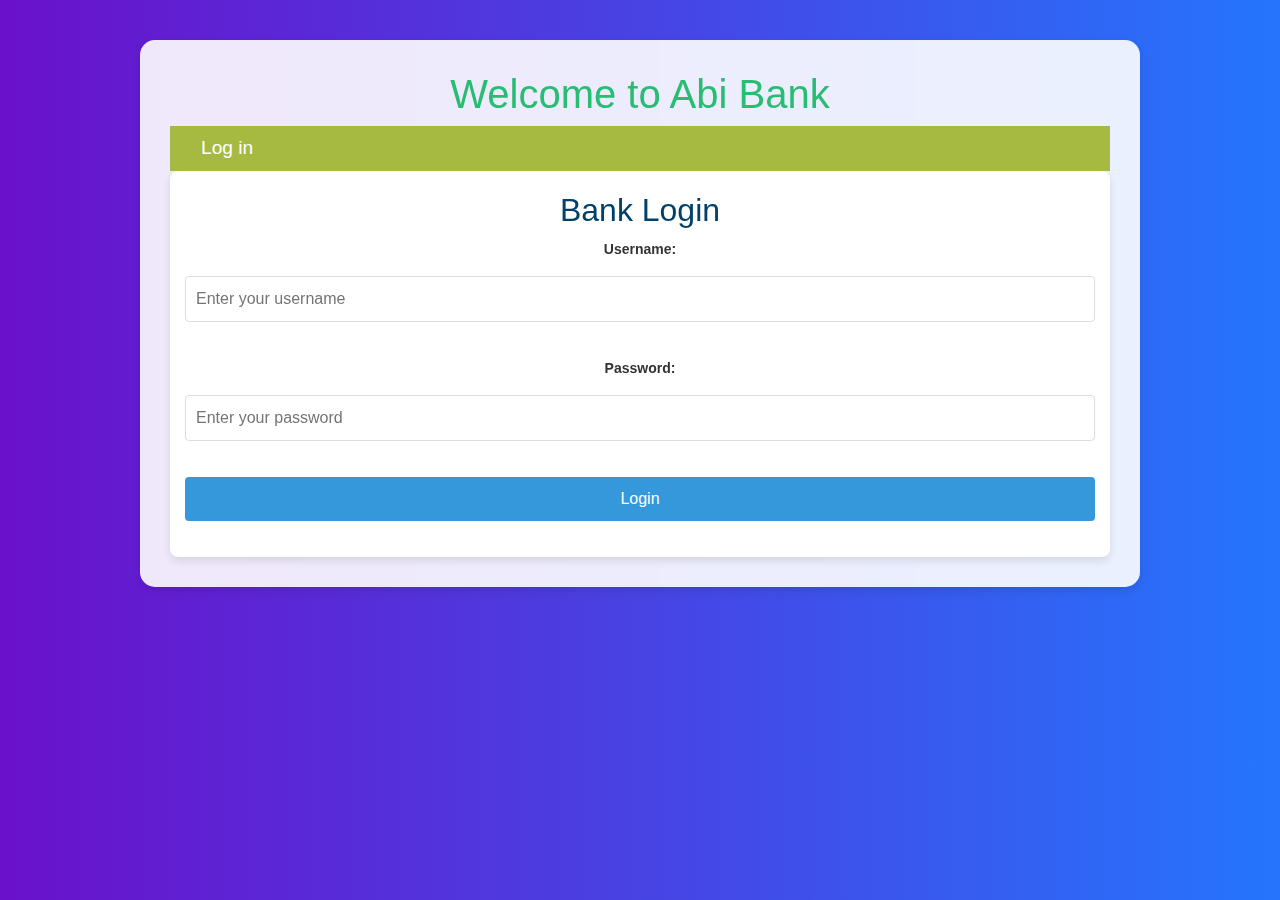
<file: index.html>
<!DOCTYPE html>
<html lang="en">
<head>
    <meta charset="UTF-8">
    <meta name="viewport" content="width=device-width, initial-scale=1.0">
    <title>Bank Login</title>
    <link rel="stylesheet" href="style/styles_bank.css">
    <link rel="stylesheet" href="https://stackpath.bootstrapcdn.com/bootstrap/4.5.2/css/bootstrap.min.css">
</head>
<body>

    <!-- Home Page -->
<div id="login-page" class="home-page">
    <h1>Welcome to Abi Bank</h1>
  <!-- Navigation Bar -->
  <header>
    <nav class="navbar">
        <ul>
                    <li><a href="index.html">Log in</a></li>
      </ul>
    </nav>
</header>

    <div class="container">
        <h2>Bank Login</h2>
        <form action="home.html" method="GET">
            <div class="form-group">
                <label for="username">Username:</label>
                <input type="text" id="username" name="username" placeholder="Enter your username" required>
            </div>

            <div class="form-group">
                <label for="password">Password:</label>
                <input type="password" id="password" name="password" placeholder="Enter your password" required>
            </div>

            <div class="form-group">
                <button type="submit">Login</button>
            </div>

        </form>
    </div>

    <script src="js/bank_js.js"></script>

</body>
</html>
</file>
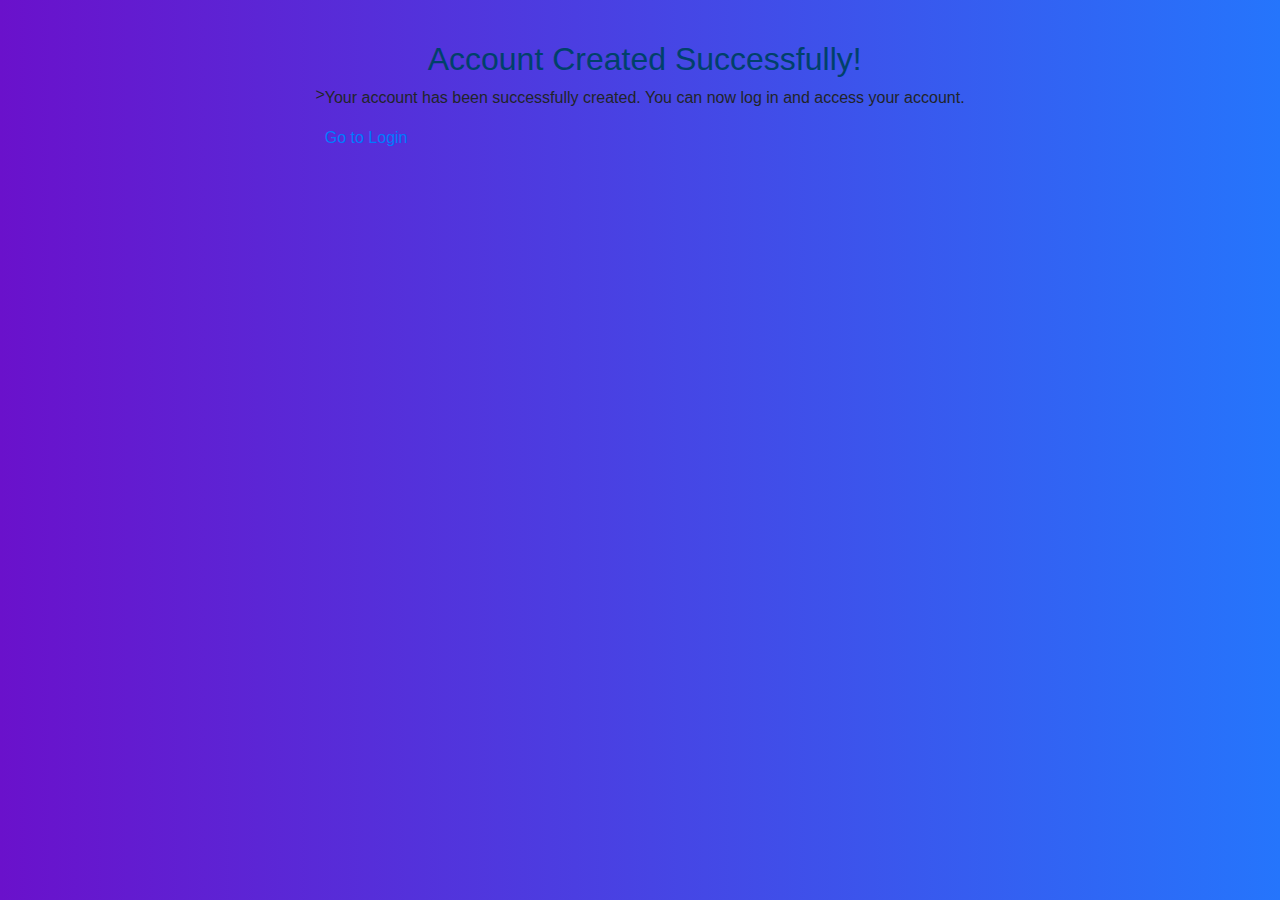
<file: accountcreated.html>
<!DOCTYPE html>
<html lang="en">
<head>
    <meta charset="UTF-8">
    <meta name="viewport" content="width=device-width, initial-scale=1.0">
    <title>Account Created - Bank</title>
       <link rel="stylesheet" href="style/styles_bank.css">
    <link rel="stylesheet" href="https://stackpath.bootstrapcdn.com/bootstrap/4.5.2/css/bootstrap.min.css">
 >
</head>
<body>

    <div class="success-container">
        <h2>Account Created Successfully!</h2>
        <p>Your account has been successfully created. You can now log in and access your account.</p>
        <div class="go-to-login">
            <a href="index.html">Go to Login</a>
        </div>
    </div>
    <script src="js/bank_js.js"></script>

</body>
</html>
</file>
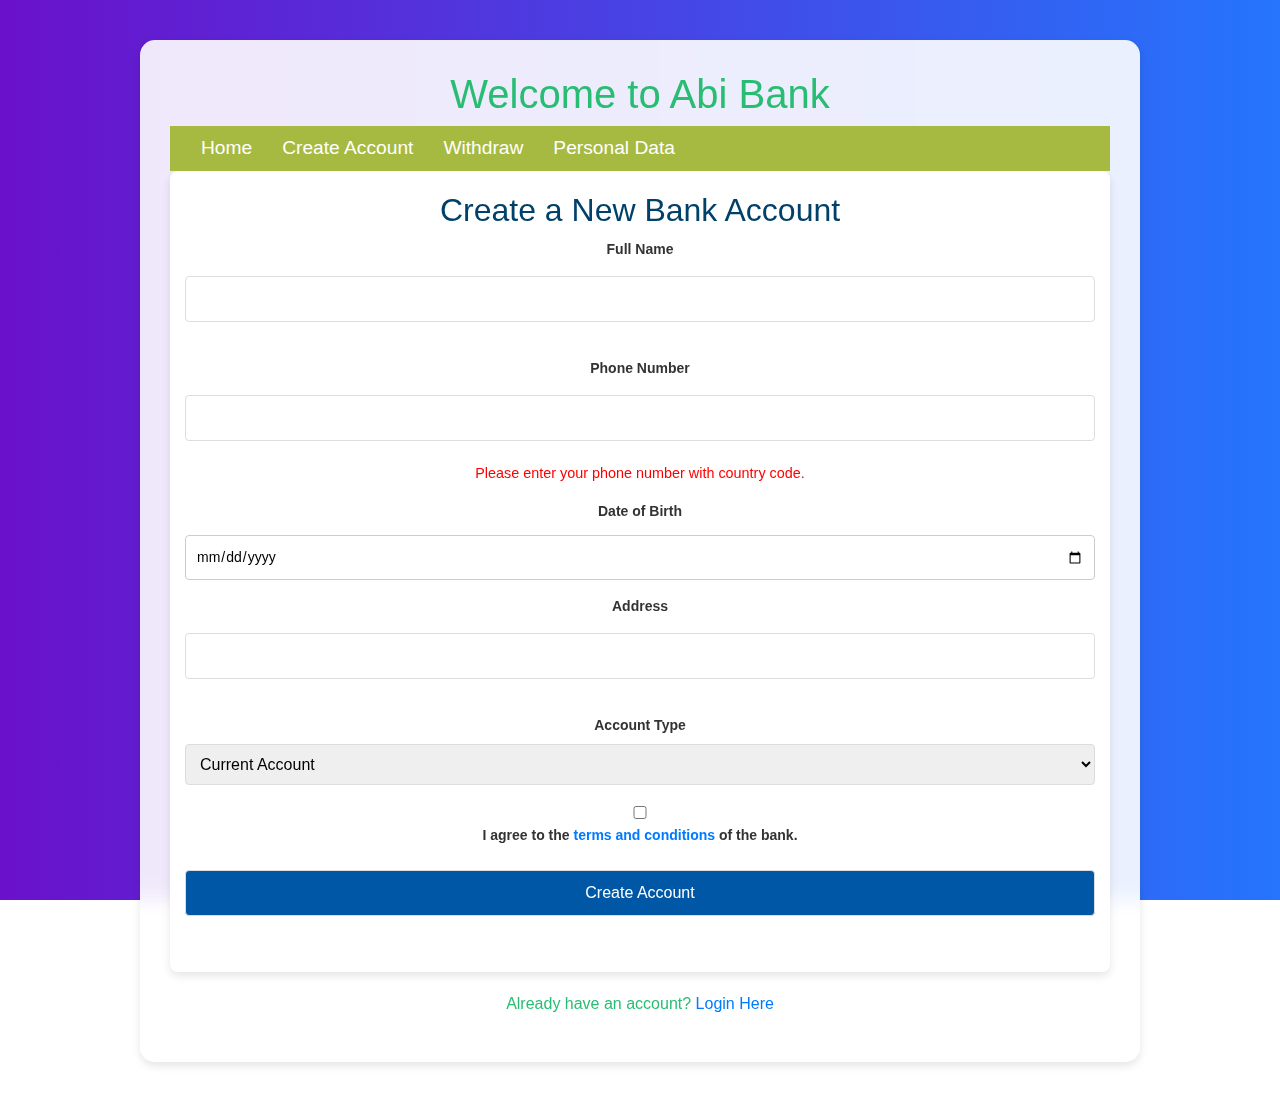
<file: createaccount.html>
<!DOCTYPE html>
<html lang="en">
<head>
    <meta charset="UTF-8">
    <meta name="viewport" content="width=device-width, initial-scale=1.0">
    <title>Your Bank</title>
    <link rel="stylesheet" href="style/styles_bank.css">
    <link rel="stylesheet" href="https://stackpath.bootstrapcdn.com/bootstrap/4.5.2/css/bootstrap.min.css">
</head>
<body>

<!-- Home Page -->
<div id="account-page" class="home-page">
    <h1>Welcome to Abi Bank</h1>
  <!-- Navigation Bar -->
<header>
    <nav class="navbar">
        <ul>
            <li><a href="home.html">Home</a></li>
            <li><a href="createaccount.html">Create Account</a></li>
            <li><a href="withdraw.html">Withdraw</a></li>
            <li><a href="personal.html">Personal Data</a></li>
        </ul>
    </nav>
</header>

  <div class="container">
    <h2>Create a New Bank Account</h2>
    <form action="accountcreated.html" method="get">
      <!-- Personal Information Section -->
      <div class="form-group">
        <label for="fullName">Full Name</label>
        <input type="text" id="fullName" name="fullName" required>
      </div>

      <div class="form-group">
        <label for="phone">Phone Number</label>
        <input type="tel" id="phone" name="phone" required>
        <small class="notice">Please enter your phone number with country code.</small>
      </div>

      <div class="form-group">
        <label for="dob">Date of Birth</label>
        <input type="date" id="dob" name="dob" required>
      </div>

      <!-- Address Section -->
      <div class="form-group">
        <label for="address">Address</label>
        <input type="text" id="address" name="address" required>
      </div>

      <!-- Account Details Section -->
      <div class="form-group">
        <label for="accountType">Account Type</label>
        <select id="accountType" name="accountType" required>
          <option value="checking">Current Account</option>
          <option value="savings">Savings Account</option>
        </select>
      </div>

      <!-- Agreement Section -->
      <div class="form-group">
        <label>
          <input type="checkbox" name="terms" required>
          I agree to the <a href="#">terms and conditions</a> of the bank.
        </label>
      </div>

      <div class="form-group">
        <input type="submit" value="Create Account">
      </div>
    </form>
  </div>

  <div class="footer">
    <p>Already have an account? <a href="index.html">Login Here</a></p>
  </div>

  <script src="js/bank_js.js"></script>

</body>
</html>
</file>
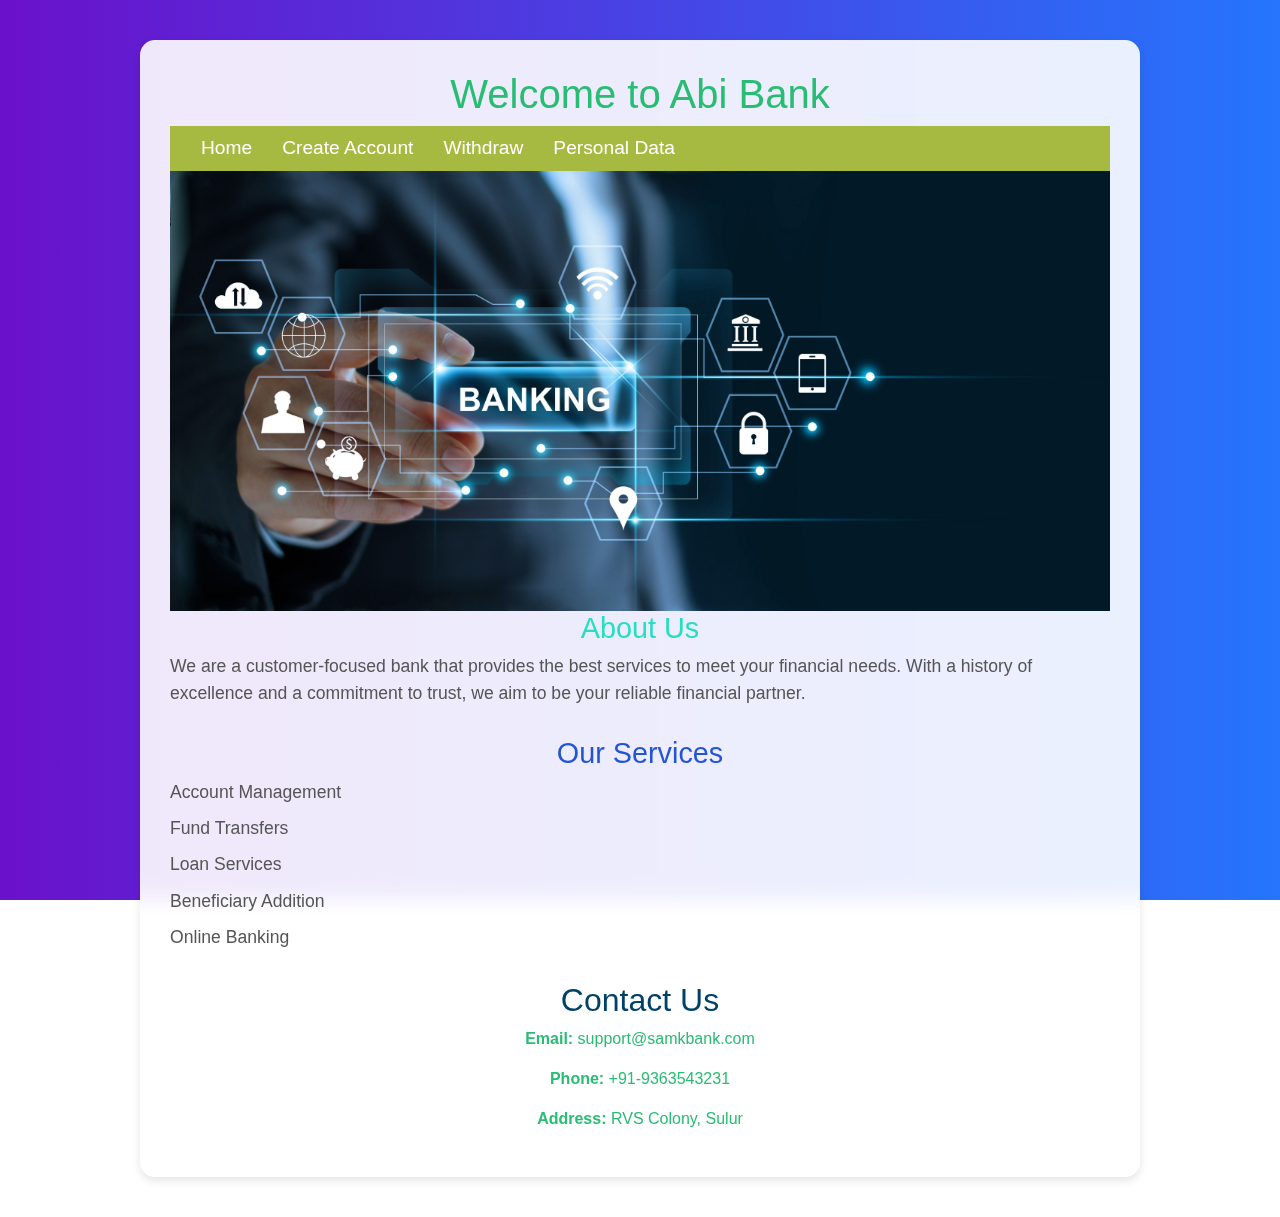
<file: home.html>
<!DOCTYPE html>
<html lang="en">
<head>
    <meta charset="UTF-8">
    <meta name="viewport" content="width=device-width, initial-scale=1.0">
    <title>Abi Bank</title>
    <link rel="stylesheet" href="style/styles_bank.css">
    <link rel="stylesheet" href="https://stackpath.bootstrapcdn.com/bootstrap/4.5.2/css/bootstrap.min.css">
</head>
<body>

<!-- Home Page -->
<div id="home-page" class="home-page">
    <h1>Welcome to Abi Bank</h1>
  <!-- Navigation Bar -->
  <header>
    <nav class="navbar">
        <ul>
            <li><a href="home.html">Home</a></li>
            <li><a href="createaccount.html">Create Account</a></li>
            <li><a href="withdraw.html">Withdraw</a></li>
            <li><a href="personal.html">Personal Data</a></li>
        </ul>
    </nav>
</header>

<div>
    <img src="images/GettyImages-1023248390 (1).jpeg">
      
</div>

    <!-- About Us Section -->
<section id="about-us" class="about-us">
    <h2>About Us</h2>
    <p>We are a customer-focused bank that provides the best services to meet your financial needs. With a history of excellence and a commitment to trust, we aim to be your reliable financial partner.</p>
</section>

<!-- Our Services Section -->
<section id="services" class="services">
    <h2>Our Services</h2>
    <ul>
        <li>Account Management</li>
        <li>Fund Transfers</li>
        <li>Loan Services</li>
        <li>Beneficiary Addition</li>
        <li>Online Banking</li>
    </ul>
</section>
<div>
    <h2>Contact Us</h2>
  <p><strong>Email:</strong> support@samkbank.com</p>
  <p><strong>Phone:</strong> +91-9363543231</p>
  <p><strong>Address:</strong> RVS Colony, Sulur</p>
  </div>

  <!-- Contact Sidebar -->
</div>



<script src="js/bank_js.js"></script>

</body>
</html>
</file>
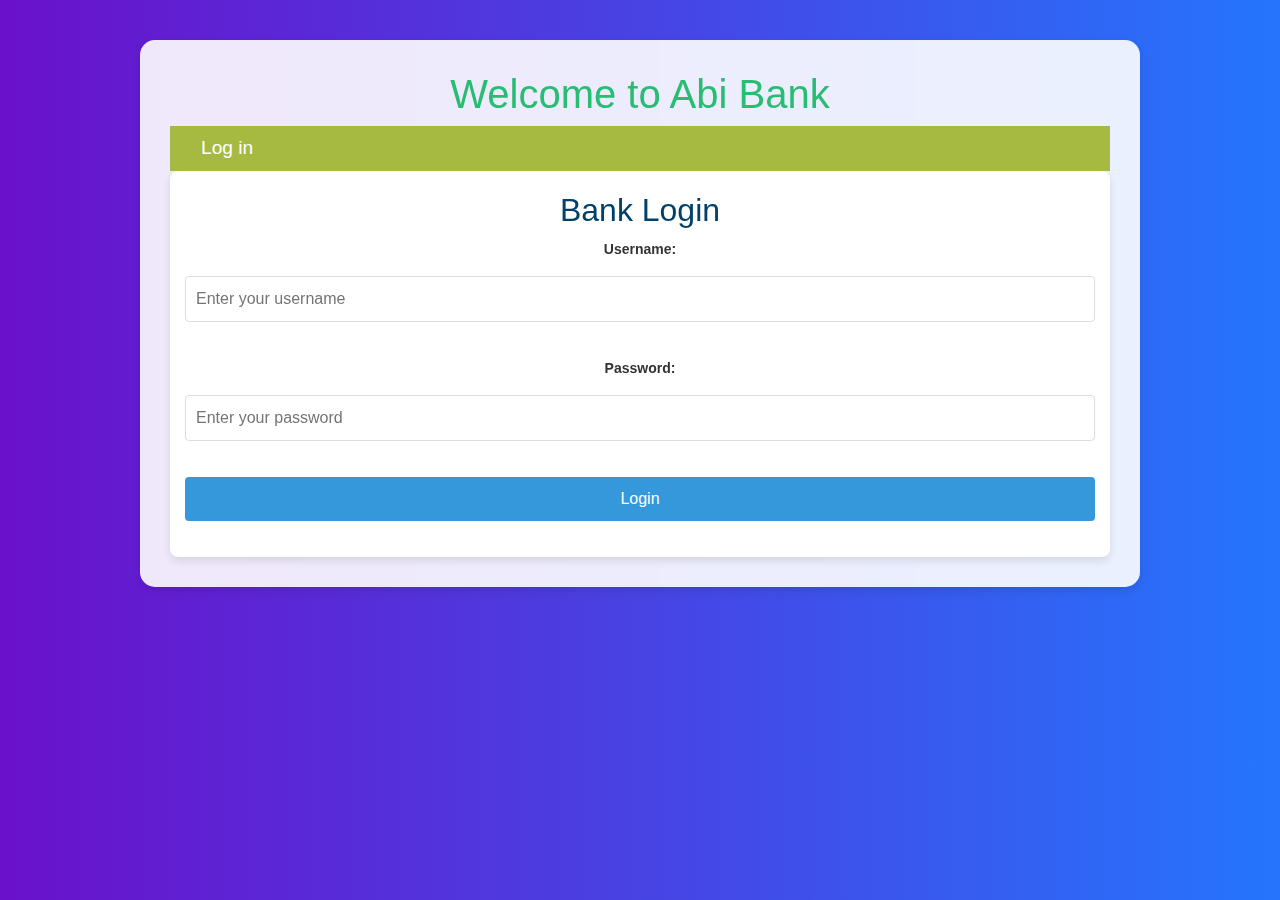
<file: login.html>
<!DOCTYPE html>
<html lang="en">
<head>
    <meta charset="UTF-8">
    <meta name="viewport" content="width=device-width, initial-scale=1.0">
    <title>Bank Login</title>
    <link rel="stylesheet" href="style/styles_bank.css">
    <link rel="stylesheet" href="https://stackpath.bootstrapcdn.com/bootstrap/4.5.2/css/bootstrap.min.css">
</head>
<body>

    <!-- Home Page -->
<div id="login-page" class="home-page">
    <h1>Welcome to Abi Bank</h1>
  <!-- Navigation Bar -->
  <header>
    <nav class="navbar">
        <ul>
                    <li><a href="login.html">Log in</a></li>
      </ul>
    </nav>
</header>

    <div class="container">
        <h2>Bank Login</h2>
        <form action="index.html" method="GET">
            <div class="form-group">
                <label for="username">Username:</label>
                <input type="text" id="username" name="username" placeholder="Enter your username" required>
            </div>

            <div class="form-group">
                <label for="password">Password:</label>
                <input type="password" id="password" name="password" placeholder="Enter your password" required>
            </div>

            <div class="form-group">
                <button type="submit">Login</button>
            </div>

        </form>
    </div>

    <script src="js/bank_js.js"></script>

</body>
</html>
</file>
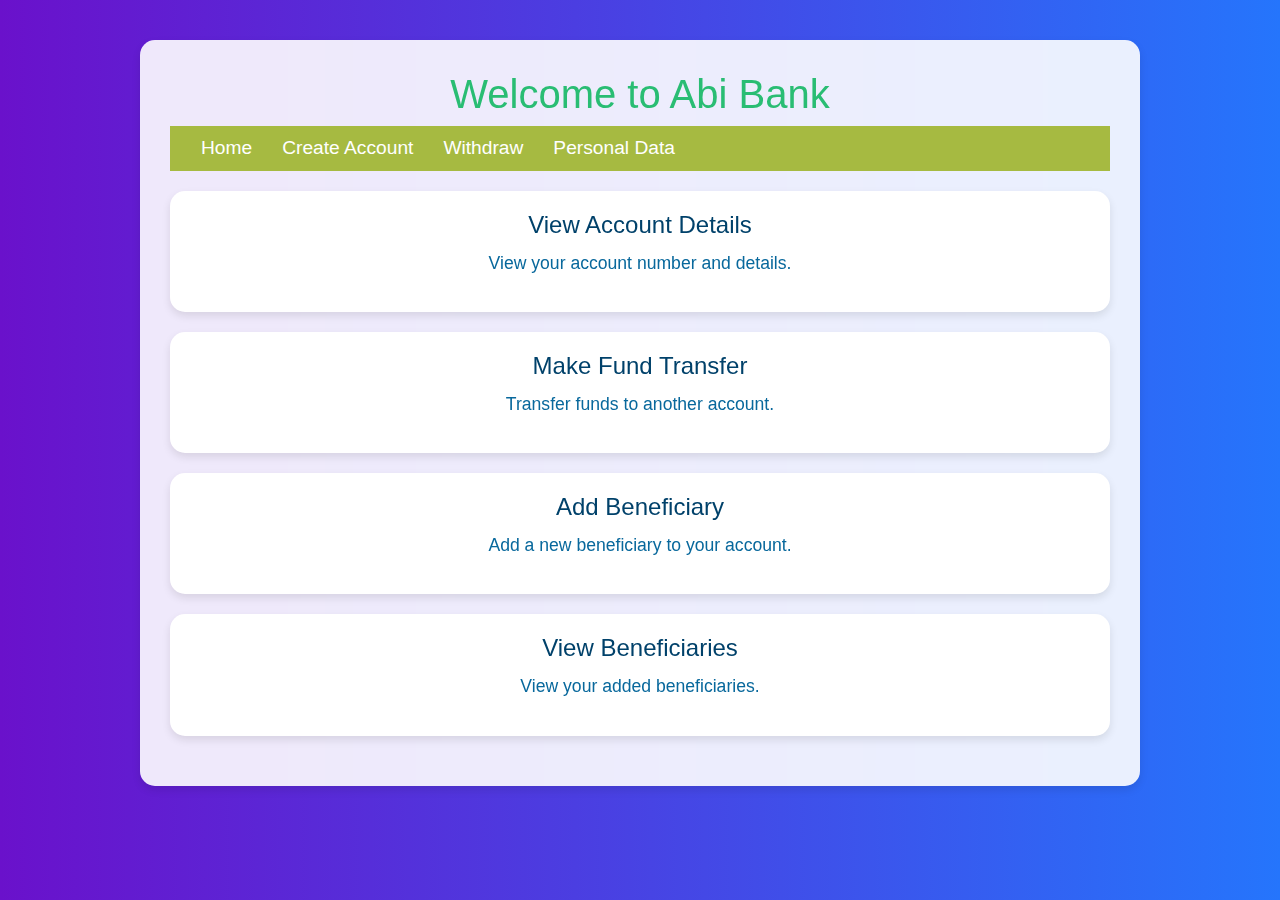
<file: personal.html>
<!DOCTYPE html>
<html lang="en">
<head>
    <meta charset="UTF-8">
    <meta name="viewport" content="width=device-width, initial-scale=1.0">
    <title>Abi Bank</title>
    <link rel="stylesheet" href="style/styles_bank.css">
    <link rel="stylesheet" href="https://stackpath.bootstrapcdn.com/bootstrap/4.5.2/css/bootstrap.min.css">
  </head>
<body>

<!-- Home Page -->
<div id="home-page" class="home-page">
    <h1>Welcome to Abi Bank</h1>
  <!-- Navigation Bar -->
<header>
    <nav class="navbar">
        <ul>
            <li><a href="home.html">Home</a></li>
            <li><a href="createaccount.html">Create Account</a></li>
            <li><a href="withdraw.html">Withdraw</a></li>
            <li><a href="personal.html">Personal Data</a></li>
        </ul>
    </nav>
</header>

    <!-- Option Cards -->
    <div class="option-card" onclick="showAccountDetails()">
        <h2>View Account Details</h2>
        <p>View your account number and details.</p>
    </div>
    <div class="option-card" onclick="showFundTransfer()">
        <h2>Make Fund Transfer</h2>
        <p>Transfer funds to another account.</p>
    </div>
    <div class="option-card" onclick="showAddBeneficiary()">
        <h2>Add Beneficiary</h2>
        <p>Add a new beneficiary to your account.</p>
    </div>
    <div class="option-card" onclick="showViewBeneficiaries()">
        <h2>View Beneficiaries</h2>
        <p>View your added beneficiaries.</p>
    </div>
    
</div>

<!-- Account Details Page -->
<div id="account-details-page" class="page" style="display:none;">
    <h2>Account Details</h2>
    <p>Account Number: <span id="account-number">1234567890</span></p>
    <p>IFSC Code: <span id="Ifsc-number">samp0001234</span></p>
    <button onclick="goBackToHome()">Back to Home</button>
</div>

<!-- Fund Transfer Page -->
<div id="fund-transfer-page" class="page" style="display:none;">
    <h2>Fund Transfer</h2>
    <form id="fund-transfer-form" onsubmit="makeFundTransfer(event)">
        <label for="beneficiary-account">Beneficiary Account Number:</label>
        <input type="text" id="beneficiary-account" name="beneficiary-account" required><br><br>
        <label for="amount">Amount to Transfer:</label>
        <input type="number" id="amount" name="amount" required><br><br>
        <button type="submit">Transfer</button>
    </form>
    <button onclick="goBackToHome()">Go Back</button>
</div>

<!-- Add Beneficiary Page -->
<div id="add-beneficiary-page" class="page" style="display:none;">
    <h2>Add Beneficiary</h2>
    <form id="add-beneficiary-form" onsubmit="addBeneficiary(event)">
        <label for="beneficiary-name">Beneficiary Name:</label>
        <input type="text" id="beneficiary-name" name="beneficiary-name" required><br><br>
        <label for="beneficiary-account">Beneficiary Account Number:</label>
        <input type="text" id="beneficiary-account" name="beneficiary-account" required><br><br>
        <button type="submit">Add Beneficiary</button>
    </form>
    <button onclick="goBackToHome()">Back to Home</button>
</div>

<!-- View Beneficiaries Page -->
<div id="view-beneficiaries-page" class="page" style="display:none;">
    <h2>Beneficiaries</h2>
    <ul id="beneficiaries-list">
        <li>John Doe - Account: 9876543210</li>
        <li>Jane Smith - Account: 1239874560</li>
    </ul>
    <button onclick="goBackToHome()">Back to Home</button>
</div>

<script src="js/bank_js.js"></script>

</body>
</html>
</file>
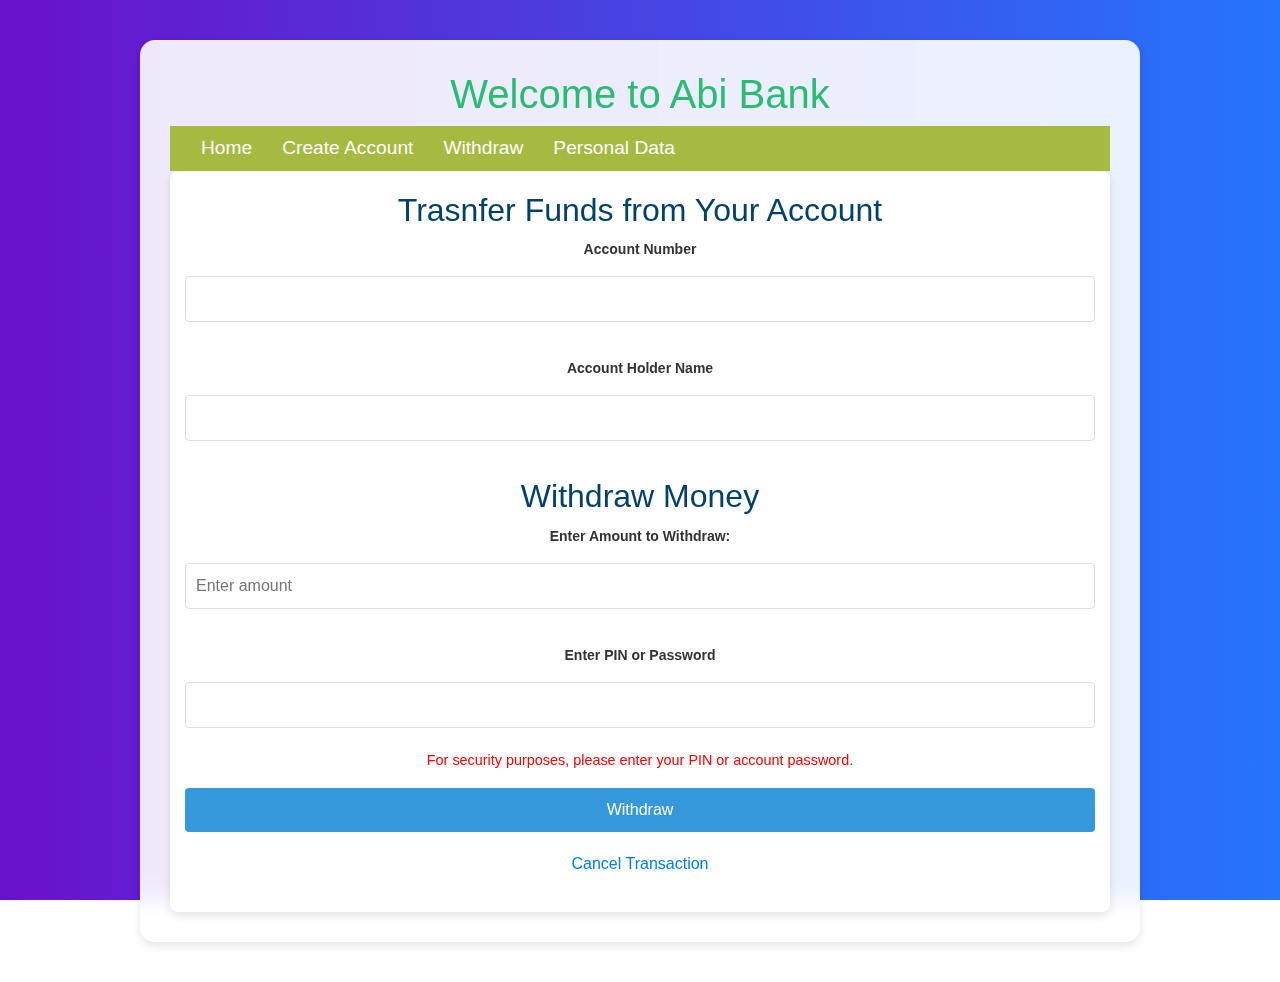
<file: withdraw.html>
<!DOCTYPE html>
<html lang="en">
<head>
    <meta charset="UTF-8">
    <meta name="viewport" content="width=device-width, initial-scale=1.0">
    <title>Your Bank</title>
    <link rel="stylesheet" href="style/styles_bank.css">
    <link rel="stylesheet" href="https://stackpath.bootstrapcdn.com/bootstrap/4.5.2/css/bootstrap.min.css">
</head>
<body>

<!-- Home Page -->
<div id="withdraw-page" class="home-page">
    <h1>Welcome to Abi Bank</h1>
  <!-- Navigation Bar -->
  <header>
    <nav class="navbar">
        <ul>
            <li><a href="home.html">Home</a></li>
            <li><a href="createaccount.html">Create Account</a></li>
            <li><a href="withdraw.html">Withdraw</a></li>
            <li><a href="personal.html">Personal Data</a></li>
        </ul>
    </nav>
</header>

  <div class="container">
    <h2>Trasnfer Funds from Your Account</h2>
    <form action="withdrawal.html" method="get">
      <!-- Account Information Section -->
      <div class="form-group">
        <label for="accountNumber">Account Number</label>
        <input type="text" id="accountNumber" name="accountNumber" required>
      </div>

      <div class="form-group">
        <label for="accountHolder">Account Holder Name</label>
        <input type="text" id="accountHolder" name="accountHolder" required>
      </div>

      <div class="withdraw-container">
        <h2>Withdraw Money</h2>
        <form id="withdrawForm">
            <div class="form-group">
                <label for="amount">Enter Amount to Withdraw:</label>
                <input type="number" id="amount" name="amount" placeholder="Enter amount" required>
            </div>

      <!-- Security Verification Section -->
      <div class="form-group">
        <label for="pin">Enter PIN or Password</label>
        <input type="password" id="pin" name="pin" required>
        <small class="notice">For security purposes, please enter your PIN or account password.</small>
      </div>
   
      <div class="form-group">
        <button type="submit">Withdraw</button>
    </div>
</form>

<div class="message" id="successMessage" style="display: none;">
    <p>Amount Withdrawn Successfully!</p>
</div>
  </div>

  <div class="footer">
    <p><a href="#">Cancel Transaction</a></p>
  </div>

  <script src="js/bank_js.js"></script>

</body>
</html>
</file>
<file: style/styles_bank.css>
/* Global Styling */
        
        .login-container {
            max-width: 400px;
            margin: 100px auto;
            padding: 20px;
            background-color: white;
            box-shadow: 0 0 15px rgba(0, 0, 0, 0.1);
            border-radius: 8px;
        }

        h2 {
            text-align: center;
            color: #2c3e50;
        }

        .form-group {
            margin-bottom: 20px;
        }

        .form-group label {
            display: block;
            font-size: 14px;
            color: #333;
        }

        .form-group input {
            width: 100%;
            padding: 10px;
            border: 1px solid #ccc;
            border-radius: 4px;
            font-size: 14px;
            margin-top: 5px;
        }

        .form-group input:focus {
            border-color: #3498db;
        }

        .form-group button {
            width: 100%;
            padding: 10px;
            background-color: #3498db;
            border: none;
            color: white;
            font-size: 16px;
            border-radius: 4px;
            cursor: pointer;
        }

        .form-group button:hover {
            background-color: #2980b9;
        }

        .forgot-password {
            text-align: center;
            margin-top: 10px;
        }

        .forgot-password a {
            color: #3498db;
            text-decoration: none;
        }

        .forgot-password a:hover {
            text-decoration: underline;
        }

body 
{
    font-family: 'Arial', sans-serif;
    
       background-color: #703a788c;
    display: flex;
    justify-content: center;
    align-items: center;
    background: linear-gradient(to right, #6a11cb, #2575fc); /* Gradient background */
    background-attachment: fixed;
    color: #ed27e3; /* Default text color for body */
}

/* Navigation Bar */
.navbar {
    background-color: #a6ba41;
    padding: 10px 20px;
    width: 100%;
    position: fixed;
    top: 0;
    left: 0;
    z-index: 1000;
}

.navbar ul {
    list-style-type: none;
    margin: 0;
    padding: 0;
    display: flex;
    justify-content: center;
}

.navbar li {
    margin: 0 15px;
}

.navbar a {
    color: white;
    text-decoration: none;
    font-size: 1.2em;
    transition: color 0.3s ease;
}

.navbar a:hover {
    color: #007bff; /* Change to blue on hover */
}

/* Home Page */
.home-page {
    text-align: center;
    background-color: rgba(255, 255, 255, 0.9);
    border-radius: 15px;
    box-shadow: 0 4px 8px rgba(0, 0, 0, 0.1);
    padding: 30px;
    width: 90%;
    max-width: 1000px;
    backdrop-filter: blur(10px); /* Adding blur effect */
      color: #29bd73; /* Darker text color for contrast */
}

/* About Us Section */
.about-us {
    text-align: left;
    margin-bottom: 30px;
}

.about-us h2 {
    font-size: 1.8em;
    color: #24dfc3;
}

.about-us p {
    font-size: 1.1em;
    color: #555;
}

/* Services Section */
.services {
    text-align: left;
    margin-bottom: 30px;
}

.services h2 {
    font-size: 1.8em;
    color: #2355d3;
}

.services ul {
    list-style-type: none;
    padding: 0;
}

.services li {
    font-size: 1.1em;
    color: #555;
    margin-bottom: 10px;
}

/* Contact Button */
.contact-btn {
    background-color: #007bff;
    color: white;
    padding: 10px 20px;
    border: none;
    border-radius: 5px;
    cursor: pointer;
    margin-top: 30px;
    font-size: 1.2em;
    transition: background-color 0.3s ease;
}

.contact-btn:hover {
    background-color: #0056b3;
}

/* Option Cards */
.option-card {
    background-color: #ffffff;
    color: #08689c;
    padding: 20px;
    margin: 20px 0;
    border-radius: 15px;
    cursor: pointer;
    box-shadow: 0 4px 8px rgba(0, 0, 0, 0.1);
    transition: all 0.3s ease;
    transform: scale(1);
}

.option-card:hover {
    background-color: #007bff;
    color: white;
    transform: scale(1.05);
    box-shadow: 0 6px 12px rgba(0, 0, 0, 0.2);
}

.option-card h2 {
    font-size: 1.5em;
    margin-bottom: 10px;
}

.option-card p {
    font-size: 1.1em;
}

/* Sidebar (Contact Us) Styling */
.contact-sidebar {
    position: fixed;
    top: 0;
    right: 0;
    width: 300px;
    height: 100%;
    background-color: #ffffff;
    box-shadow: -4px 0px 10px rgba(0, 0, 0, 0.2);
    padding: 20px;
    display: none;
    z-index: 1000;
    transition: transform 0.3s ease;
    transform: translateX(100%);
}

.contact-sidebar.show {
    transform: translateX(0);
}

.contact-sidebar button {
    background-color: #ff4e00;
    color: white;
    border: none;
    border-radius: 5px;
    padding: 10px 20px;
    cursor: pointer;
    font-size: 1.1em;
    transition: background-color 0.3s ease;
}

.contact-sidebar button:hover {
    background-color: #e84a00;
}

.contact-sidebar h2 {
    font-size: 1.8em;
    color: #333;
}

.contact-sidebar p {
    font-size: 1.1em;
    color: #555;
}

/* Page Styles */
.page {
    text-align: center;
    background-color: white;
    padding: 20px;
    width: 90%;
    margin: 50px auto;
    border-radius: 10px;
    box-shadow: 0 4px 8px rgba(0, 0, 0, 0.1);
}

/* Buttons */
button {
    padding: 10px 20px;
    background-color: #007bff;
    color: white;
    border: none;
    border-radius: 5px;
    cursor: pointer;
    transition: background-color 0.3s ease;
}

button:hover {
    background-color: #0056b3;
}

button:focus {
    outline: none;
}

/* Responsive Design */
@media screen and (max-width: 768px) {
    .home-page {
        width: 90%;
    }

    .page {
        width: 80%;
    }

    .option-card {
        padding: 15px;
    }

    .services ul {
        padding-left: 20px;
    }

    h1 {
        font-size: 2.5em;
    }

    .about-us h2, .services h2 {
        font-size: 1.6em;
    }

    .option-card h2 {
        font-size: 1.3em;
    }
}

@media screen and (max-width: 480px) {
    h1 {
        font-size: 2em;
    }

    .contact-btn, .option-card {
        font-size: 1em;
    }

    .contact-sidebar {
        width: 250px;
    }

    .home-page {
        padding: 20px;
    }

}

body {
    font-family: Arial, sans-serif;
    background-color: #f4f4f4;
    padding: 40px;
  }
  .container {
    max-width: 600px;
    margin: 0 auto;
    background-color: white;
    padding: 20px;
    border-radius: 8px;
    box-shadow: 0 4px 8px rgba(0, 0, 0, 0.1);
  }
  h2 {
    text-align: center;
    color: #00416A;
  }
  label {
    font-weight: bold;
    display: block;
    margin-top: 10px;
  }
  input[type="text"], input[type="email"], input[type="password"], input[type="tel"], select, input[type="submit"] {
    width: 100%;
    padding: 10px;
    margin: 8px 0 20px 0;
    border: 1px solid #ddd;
    border-radius: 4px;
    font-size: 16px;
  }
  input[type="submit"] {
    background-color: #0057A5;
    color: white;
    cursor: pointer;
  }
  input[type="submit"]:hover {
    background-color: #00416A;
  }
  .form-group {
    margin-bottom: 15px;
    margin: 0 auto;
  }
  .notice {
    color: #ff0000;
    font-size: 0.9em;
    margin-top: -10px;
  }
  .footer {
    text-align: center;
    margin-top: 20px;
  }
  
  body {
    font-family: Arial, sans-serif;
    background-color: #f4f4f4;
    padding: 40px;
  }
  .container {
    max-width: 600px;
    margin: 0 auto;
    background-color: white;
    padding: 20px;
    border-radius: 8px;
    box-shadow: 0 4px 8px rgba(0, 0, 0, 0.1);
  }
  h2 {
    text-align: center;
    color: #00416A;
  }
  label {
    font-weight: bold;
    display: block;
    margin-top: 10px;
  }
  input[type="text"], input[type="number"], input[type="password"], select, input[type="submit"] {
    width: 100%;
    padding: 10px;
    margin: 8px 0 20px 0;
    border: 1px solid #ddd;
    border-radius: 4px;
    font-size: 16px;
  }
  input[type="submit"] {
    background-color: #0057A5;
    color: white;
    cursor: pointer;
  }
  input[type="submit"]:hover {
    background-color: #00416A;
  }
  .form-group {
    margin-bottom: 15px;
  }
  .notice {
    color: #ff0000;
    font-size: 0.9em;
    margin-top: -10px;
  }
  .footer {
    text-align: center;
    margin-top: 20px;
  }
  img {
    width: 100%;
    height: auto;
  }
</file>
